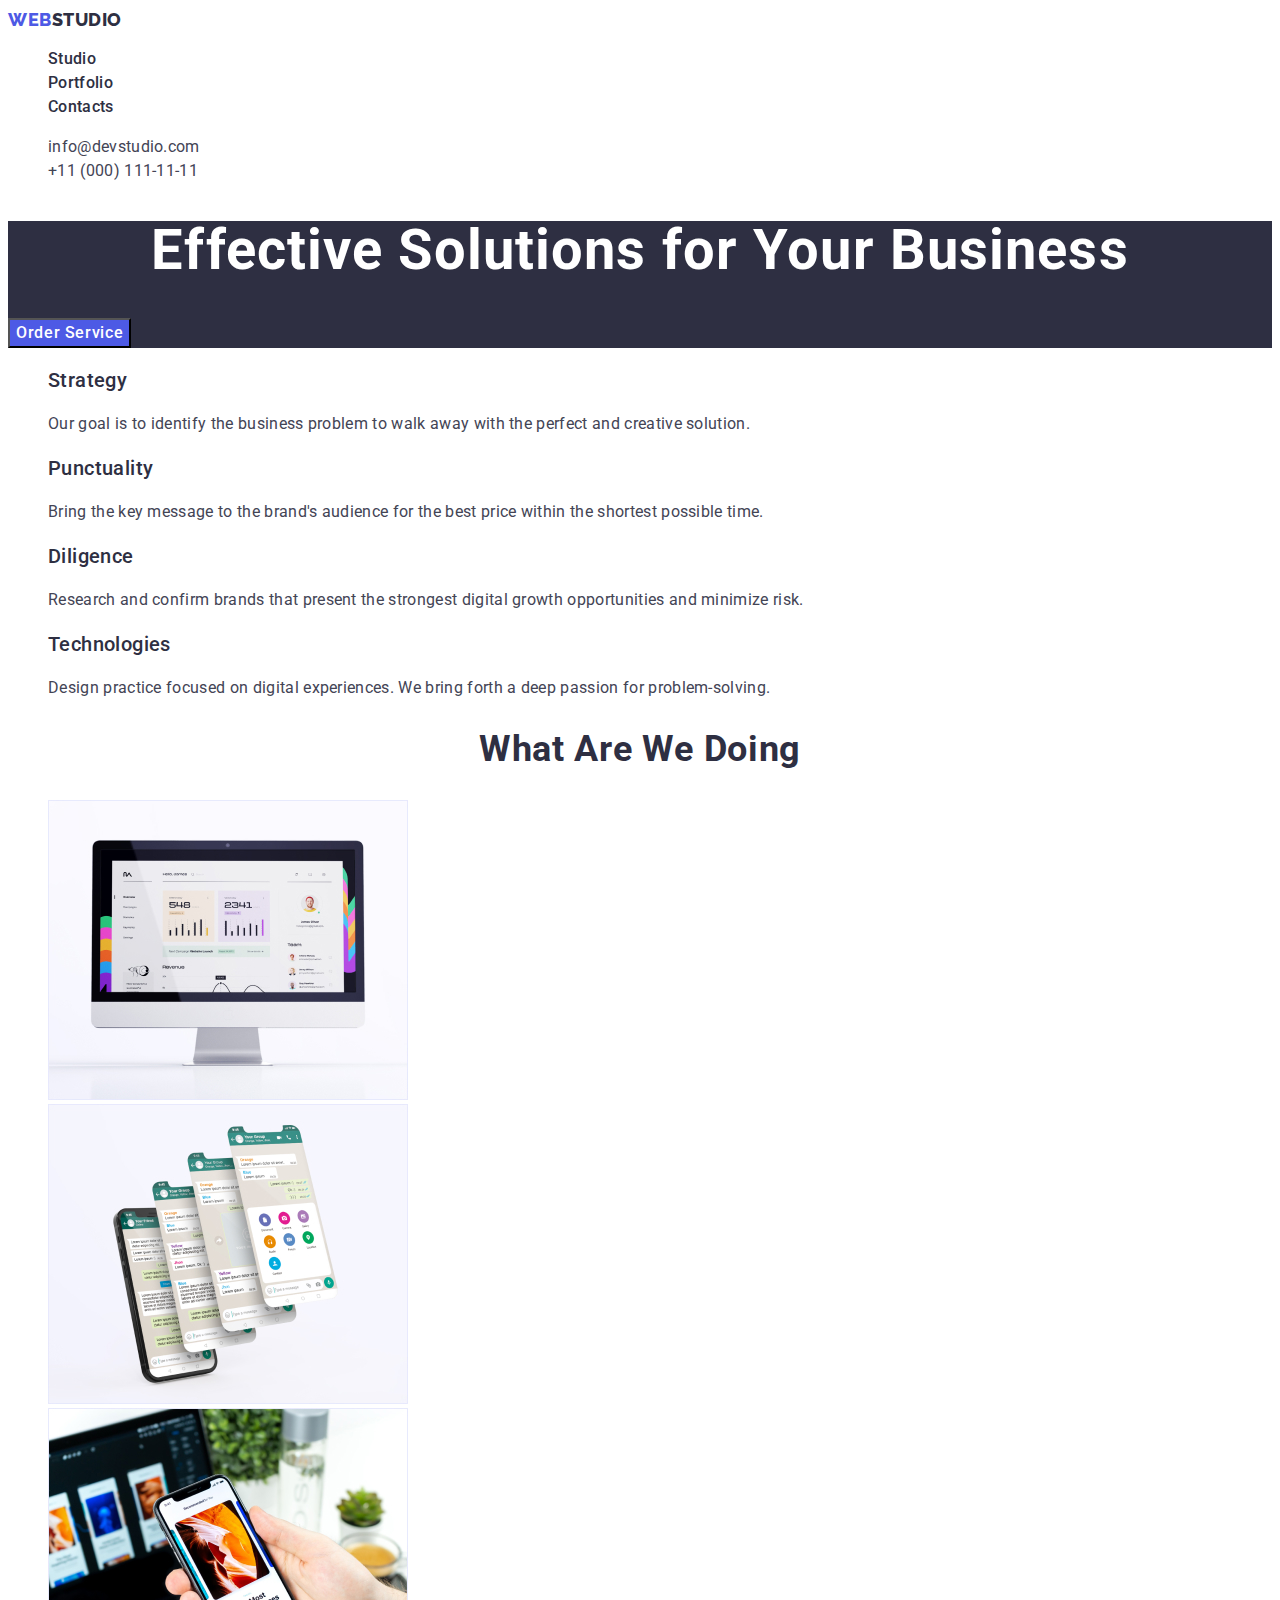
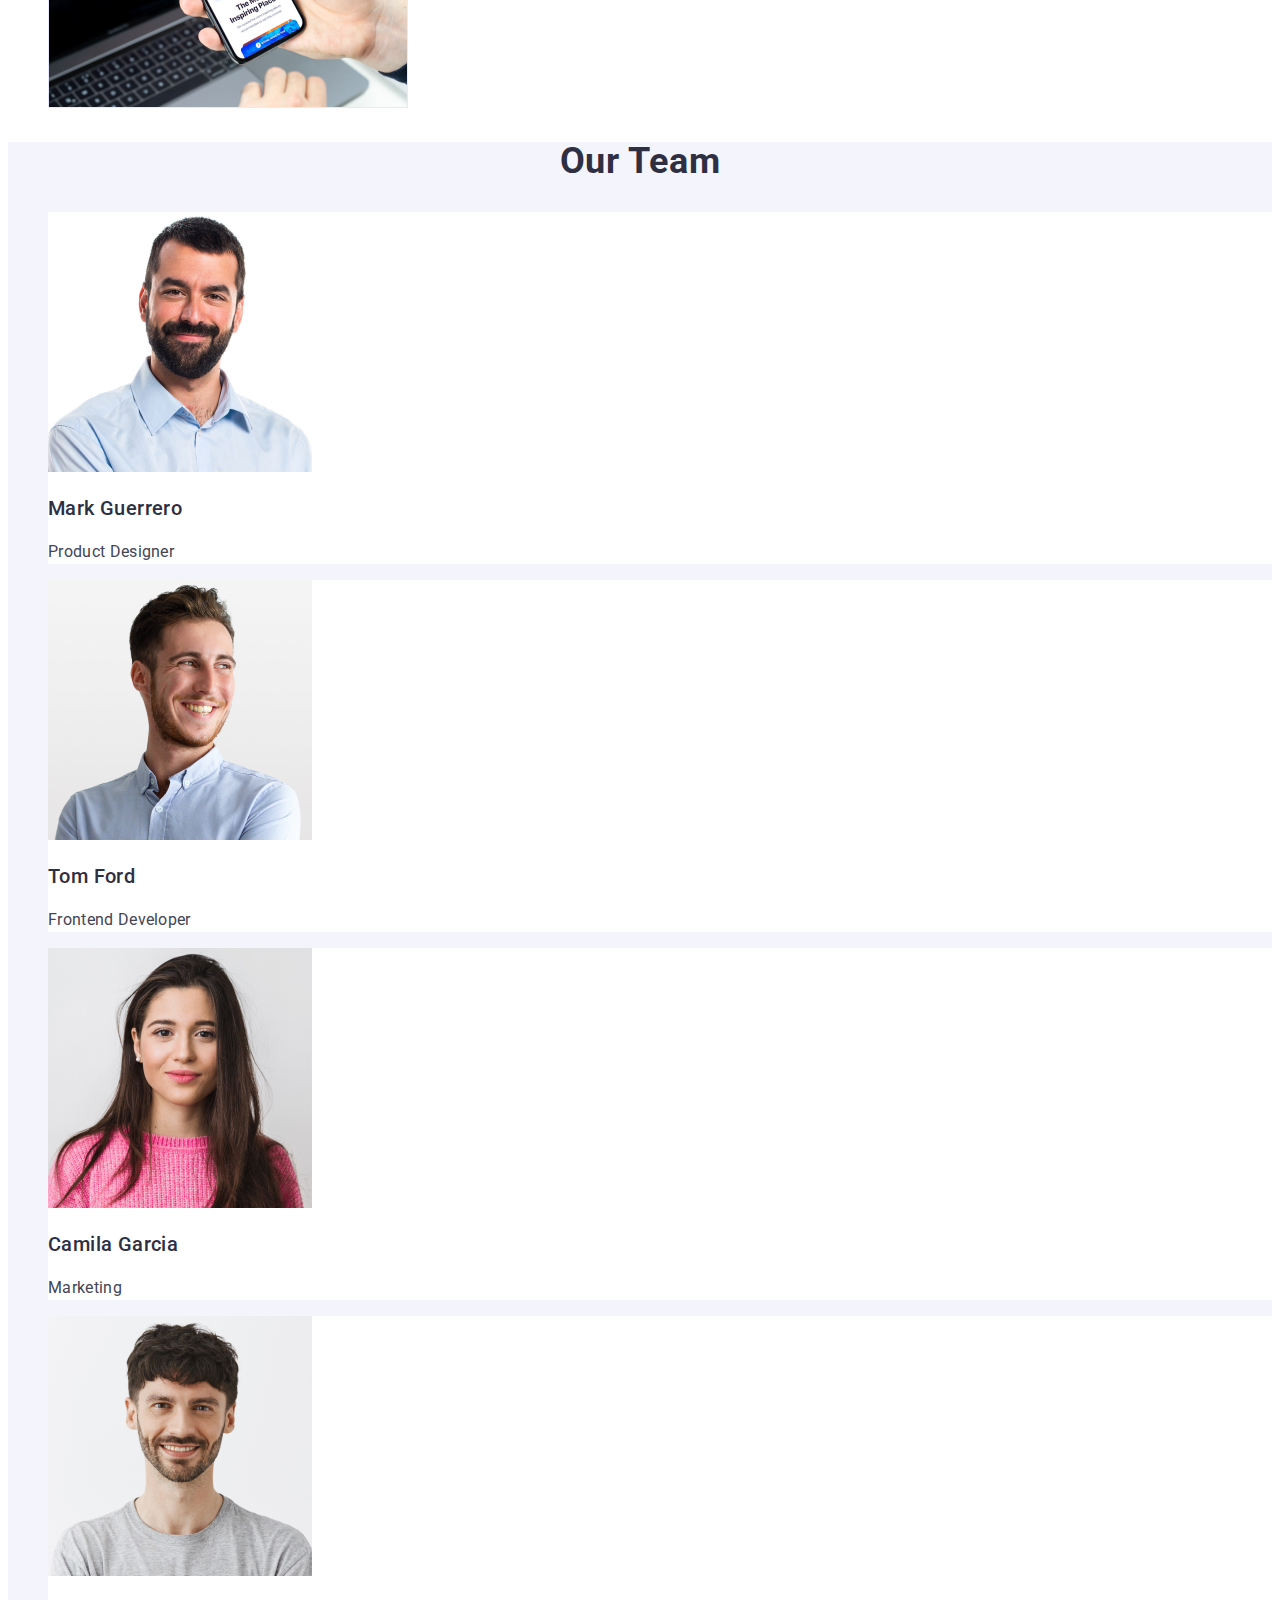
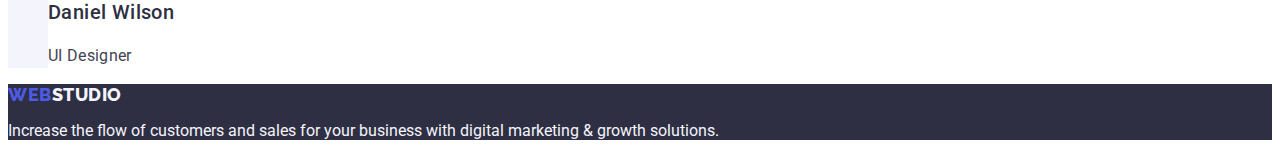
<file: index.html>
<!DOCTYPE html>
<html lang="en">

    <head>
        <meta charset="UTF-8">
        <meta http-equiv="X-UA-Compatible" content="IE=edge">
        <meta name="viewport" content="width=device-width, initial-scale=1.0">
        <title>Hw1</title>
        <link rel="preconnect" href="https://fonts.googleapis.com">
        <link rel="preconnect" href="https://fonts.gstatic.com" crossorigin>
        <link href="https://fonts.googleapis.com/css2?family=Raleway:wght@800&family=Roboto:wght@400;500;700;900&display=swap" rel="stylesheet">
        <link rel="stylesheet" href="./css/style.css">
    </head>

    <!-- Body -->

    <body class="body">

        <!-- Header -->
        <header>
        
            <nav>
        
        
                <a href="./index.html" class="link web-logo">Web<span class="head-studio">Studio</span></a>
        
                <ul class="list">
                    <li> <a href="./index.html" class="header-links link links"> Studio </a> </li>
                    <li> <a href="./portfolio.html" class="header-links link links"> Portfolio </a> </li>
                    <li> <a href="" class="header-links link links"> Contacts </a> </li>
                </ul>
            </nav>
        
            <address class="adress">
                <ul class="list">
                    <li><a href="mailto:info@devstudio.com" class="link adress-link links">info@devstudio.com</a></li>
                    <li><a href="tel:+110001111111" class="link adress-link links">+11 (000) 111-11-11</a></li>
                </ul>
            </address>
        </header>


        <!-- Main -->
        <main>
            <!-- Hero image -->
            <section class="first-sections">
                <h1 class="first-title">Effective Solutions for Your Business</h1>
                <button type="button" class="order-button">Order Service</button>
            </section>


            <!-- Section 1 -->
            <section class="second-sections">
                <h2 hidden class="hidden-title">Features</h2>
                <ul class="list">
                    <!-- Feature 1 -->
                    <li>
                        <h3 class="cards-title">Strategy</h3>
                        <p class="std-paragraph">Our goal is to identify the business problem to walk away with the perfect and creative solution.</p>
                    </li>
                    <!-- Feature 2 -->
                    <li>
                        <h3 class="cards-title">Punctuality</h3>
                        <p class="std-paragraph">Bring the key message to the brand's audience for the best price within the shortest possible time.</p>
                    </li>
                    <!-- Feature 3 -->
                    <li>
                        <h3 class="cards-title">Diligence</h3>
                        <p class="std-paragraph">Research and confirm brands that present the strongest digital growth opportunities and minimize risk.</p>
                    </li>
                    <!-- Feature 4 -->
                    <li>
                        <h3 class="cards-title">Technologies</h3>
                        <p class="std-paragraph">Design practice focused on digital experiences. We bring forth a deep passion for problem-solving.</p>
                    </li>
                </ul>
                    
            </section>


            <!-- Section 2 -->
            <section class="thrid-sections">
                <h2 class="second-title">What are we doing</h2>
                <ul class="list">
                    <li><img src="./images/img1.jpg" alt="Monitor info" width="360" height="300"></li>
                
                    <li><img src="./images/img2.jpg" alt="Phone screen" width="360" height="300"></li>
                
                    <li><img src="./images/img3.jpg" alt="Notebook and phone screen" width="360" height="300"></li>
                </ul>

            </section>


            <!-- Section 3 -->
            <section class="four-sections">
                <h2 class="thrid-title">Our Team</h2>
                <ul class="list">
                    <li class="team-list">
                        <img src="./images/img0.jpg" alt="Mark Guerrero" width="264" height="260">
                        
                        <h3 class="cards-title">Mark Guerrero</h3>
                        <p class="std-paragraph">Product Designer</p>
                        
                    </li>
                    <li class="team-list">
                        <img src="./images/img(1).jpg" alt="Monitor info" width="264" height="260">
                        
                        <h3 class="cards-title">Tom Ford</h3>
                        <p class="std-paragraph">Frontend Developer</p>
                        
                    </li>
                    <li class="team-list">
                        <img src="./images/img(2).jpg" alt="Camila Garcia" width="264" height="260">
                        
                        <h3 class="cards-title">Camila Garcia</h3>
                        <p class="std-paragraph">Marketing</p>
                        
                    </li>
                    <li class="team-list"> 
                        
                        <img src="./images/img(3).jpg" alt="Daniel Wilson" width="264" height="260">
                        <h3 class="cards-title">Daniel Wilson</h3>
                        <p class="std-paragraph">UI Designer</p>
                    </li>
                </ul>
            </section>


        </main>

    
        <!-- Footer -->
   
        <footer class="footer">
            <a href="./index.html" class="link web-logo">Web<span class="studio-color">Studio</span></a>
            <p class="foter-paragraph">Increase the flow of customers and sales for your business with digital marketing &#38; growth solutions.</p>
        </footer>
        
    </body>
</html>
</file>
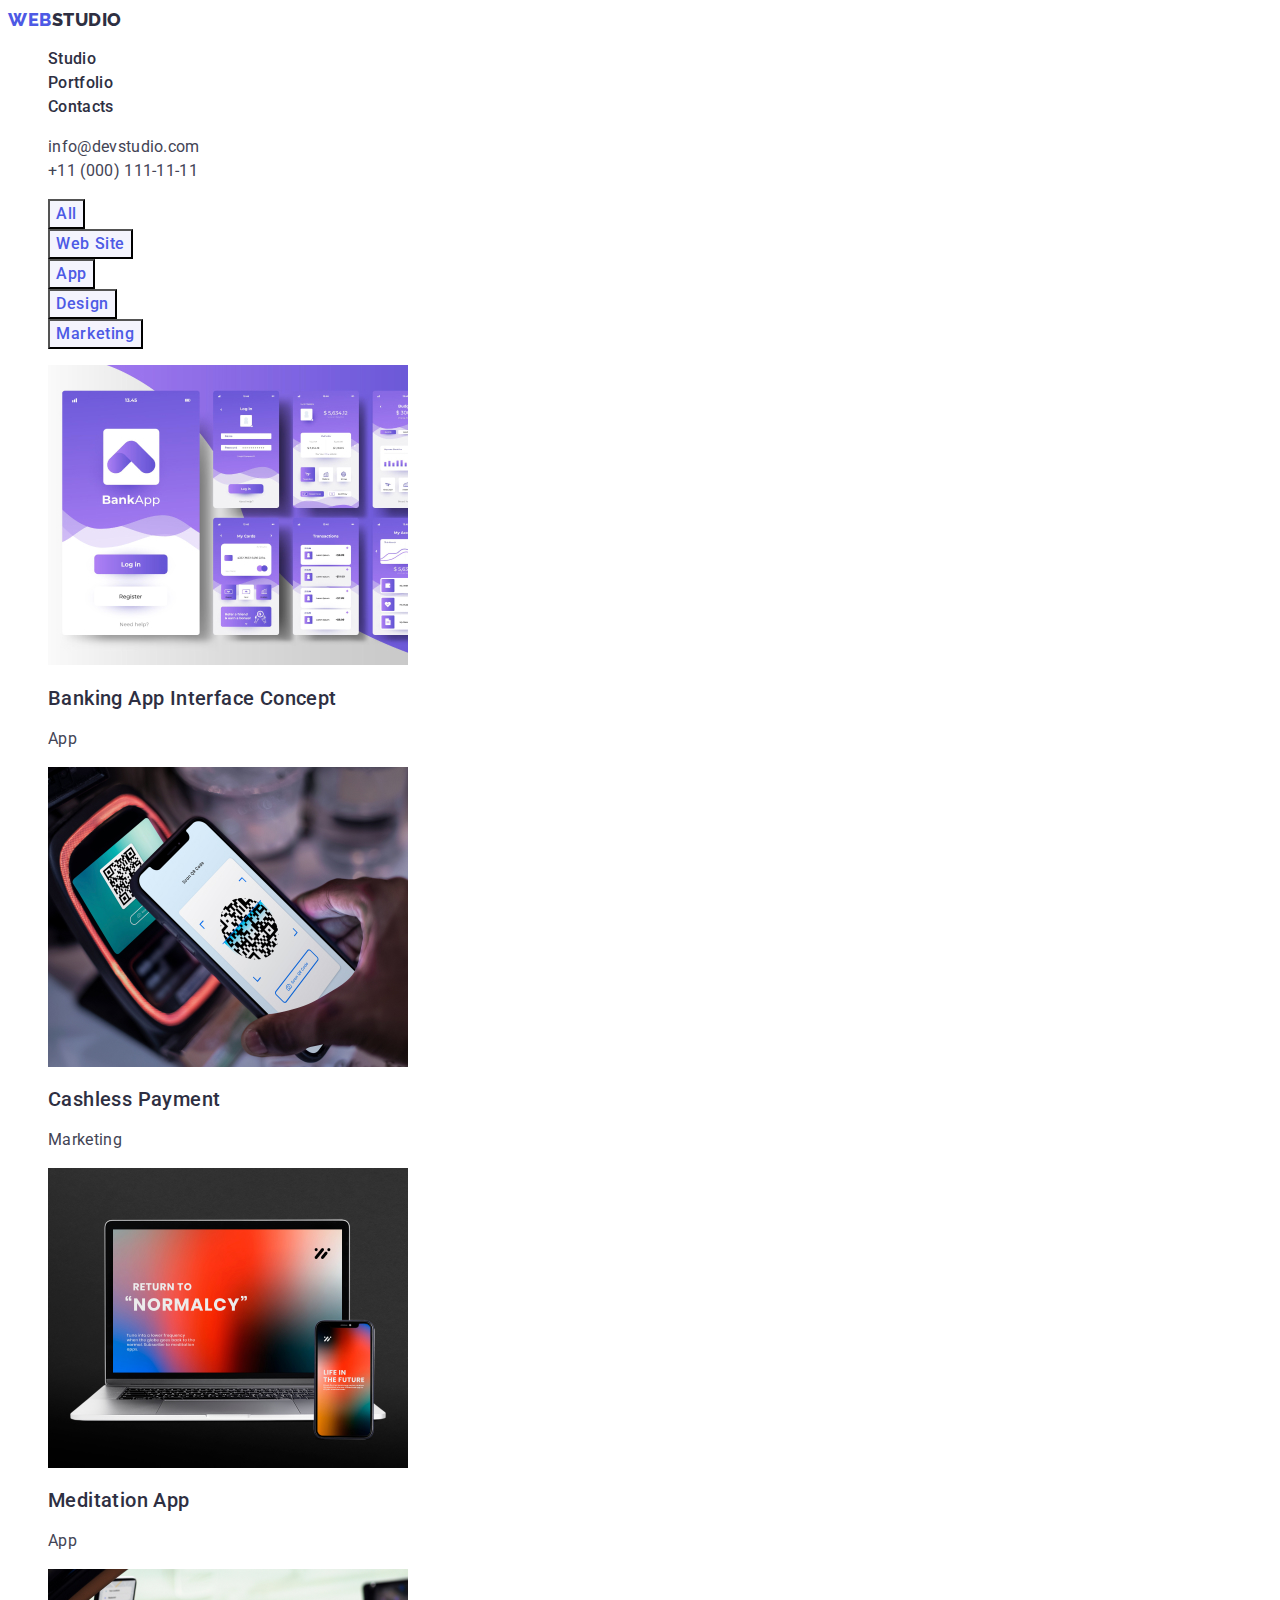
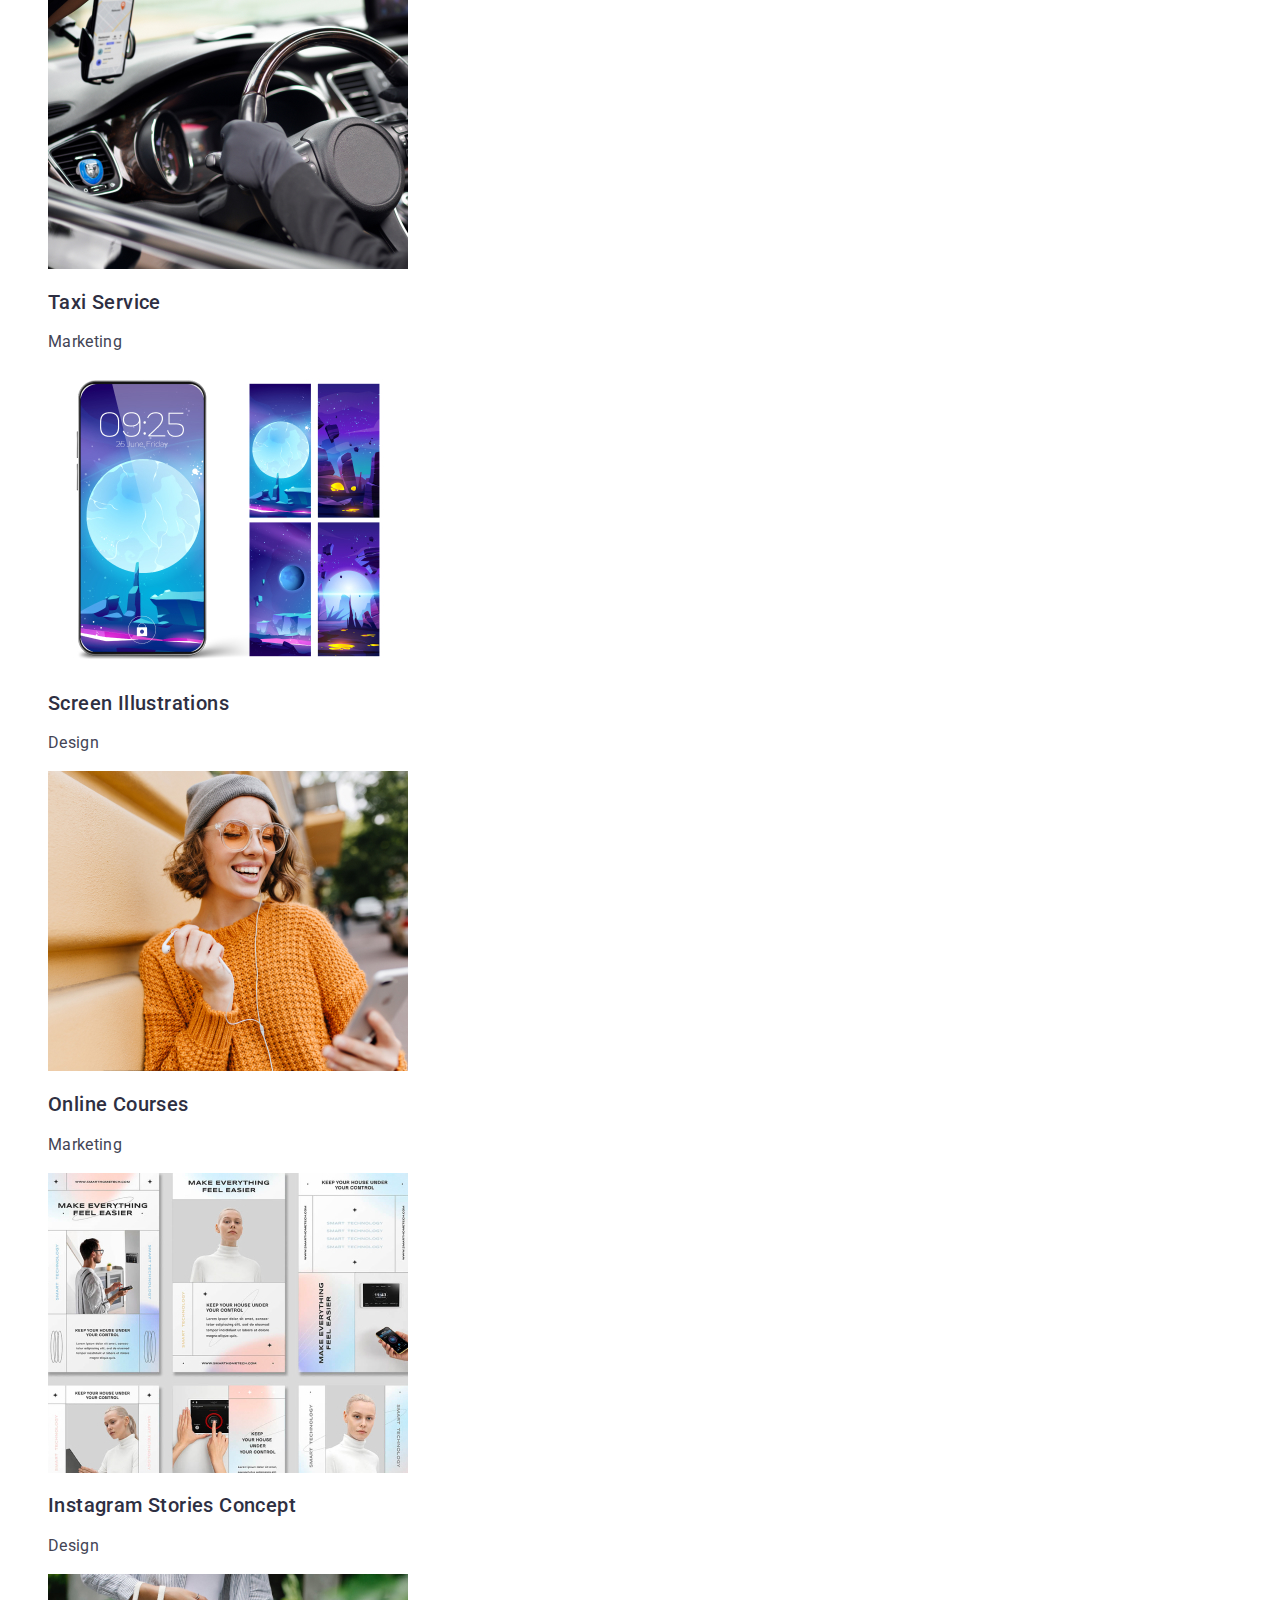
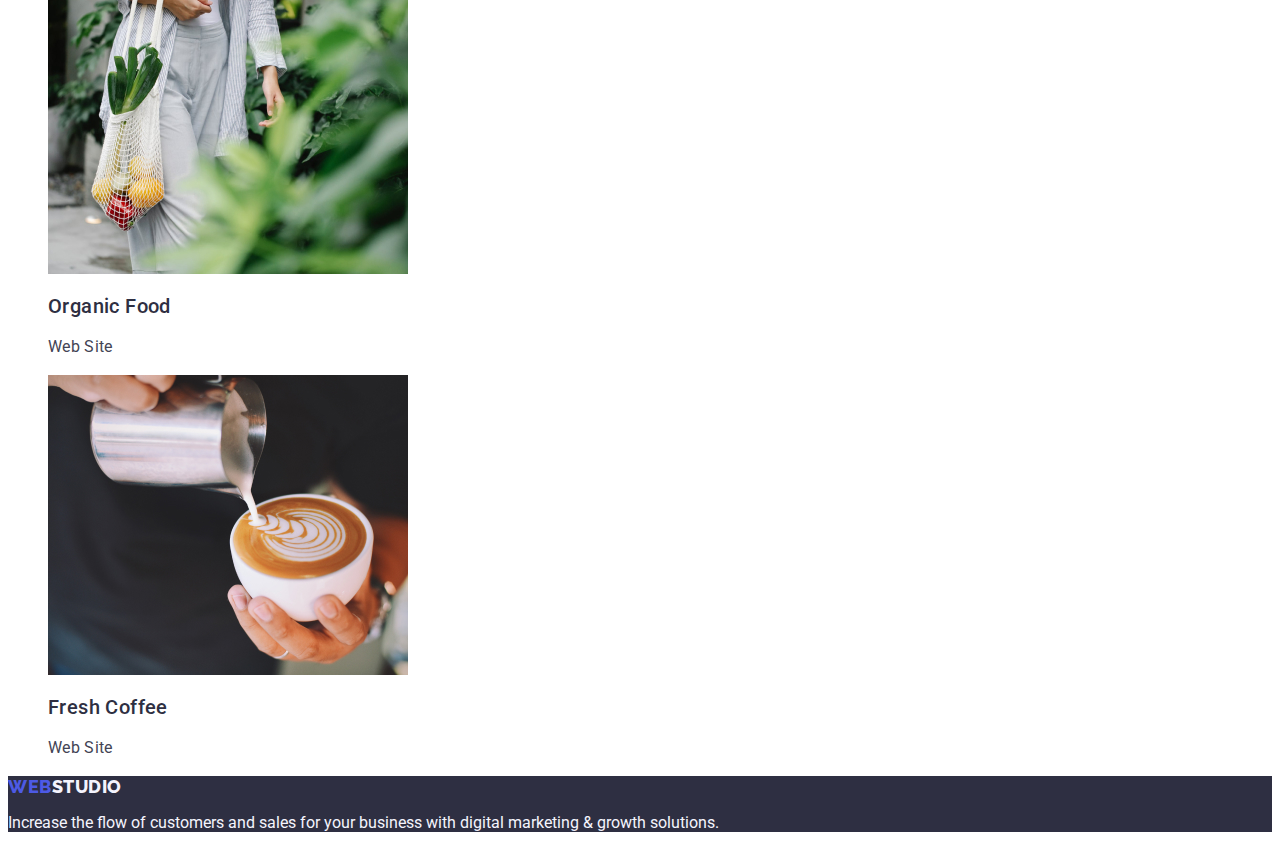
<file: portfolio.html>
<!DOCTYPE html>
<html lang="en">

    <head>
        <meta charset="UTF-8">
        <meta http-equiv="X-UA-Compatible" content="IE=edge">
        <meta name="viewport" content="width=device-width, initial-scale=1.0">
        <title>Hw1</title>
        <link rel="preconnect" href="https://fonts.googleapis.com">
        <link rel="preconnect" href="https://fonts.gstatic.com" crossorigin>
        <link href="https://fonts.googleapis.com/css2?family=Raleway:wght@800&family=Roboto:wght@400;500;700;900&display=swap" rel="stylesheet">
        <link rel="stylesheet" href="./css/style.css">
    </head>

    <!-- Body -->

    <body class="body">

        <!-- Header -->
        <header>
        
            <nav>
        
        
                <a href="./index.html" class="link web-logo">Web<span class="head-studio">Studio</span></a>
        
                <ul class="list">
                    <li> <a href="./index.html" class="header-links link links"> Studio </a> </li>
                    <li> <a href="./portfolio.html" class="header-links link links"> Portfolio </a> </li>
                    <li> <a href="" class="header-links link links"> Contacts </a> </li>
                </ul>
            </nav>
        
            <address class="adress">
                <ul class="list">
                    <li><a href="mailto:info@devstudio.com" class="link adress-link links">info@devstudio.com</a></li>
                    <li><a href="tel:+110001111111" class="link adress-link links">+11 (000) 111-11-11</a></li>
                </ul>
            </address>
        </header>



        <!-- Main content-->
        <main>
            
            <section class="portfolio-sections">
                <h1 hidden class="prtf-hidden-title">Buttons</h1>
                <!-- Filters Buttons -->
                <ul class="list">
                    <li>
                        <button type="button" class="filter-button">All</button>
                    </li>
                    <li>
                        <button type="button" class="filter-button">Web Site</button>
                    </li>
                    <li>
                        <button type="button" class="filter-button">App</button>
                    </li>
                    <li>
                        <button type="button" class="filter-button">Design</button>
                    </li>
                    <li>
                        <button type="button" class="filter-button">Marketing</button>
                    </li>
                </ul>

                <!-- Finger -->
                
                <!-- Rows -->

                
                <!-- Row 1 -->
                <ul class="list">
                    <!-- Project Card 1 -->
                    <li>
                        <a href="" class="link">
                        <img src="./images/violet-screens.jpg" alt="Violet-screens" width="360" height="300">
                        <h2 class="description">Banking App Interface Concept</h2>
                        <p class="prtf-paragraph">App</p>
                        </a>
                    </li>
                    <!-- Project Card 2 -->
                    <li>
                        <a href="" class="link">
                        <img src="./images/pay-phone.jpg" alt="Cars playment" width="360" height="300">
                        <h2 class="description">Cashless Payment</h2>
                        <p class="prtf-paragraph">Marketing</p>
                        </a>
                    </li>
                    <!-- Project Card 3 -->
                    <li>
                        <a href="" class="link">
                        <img src="./images/notebook.jpg" alt="Notebook" width="360" height="300">
                        <h2 class="description">Meditation App</h2>
                        <p class="prtf-paragraph">App</p>
                        </a>
                    </li>
                    <!-- Row 2 -->
                    <!-- Project Card 1 -->
                    <li>
                        <a href="" class="link">
                        <img src="./images/car-sterring.jpg" alt="Taxi" width="360" height="300">
                        <h2 class="description">Taxi Service</h2>
                        <p class="prtf-paragraph">Marketing</p>
                        </a>
                    </li>
                    <!-- Project Card 2 -->
                    <li>
                        <a href="" class="link">
                        <img src="./images/moon-on-screen.jpg" alt="Screen illustrations" width="360" height="300">
                        <h2 class="description">Screen Illustrations</h2>
                        <p class="prtf-paragraph">Design</p>
                        </a>
                    </li>
                    <!-- Project Card 3 -->
                    <li>
                        <a href="" class="link">
                        <img src="./images/girl.jpg" alt="Smile girl" width="360" height="300">
                        <h2 class="description">Online Courses</h2>
                        <p class="prtf-paragraph">Marketing</p>
                        </a>
                    </li>
                    <!-- Row 3 -->
                    <!-- Project Card 1 -->
                    <li>
                        <a href="" class="link">
                        <img src="./images/ankets.jpg" alt="Instagram stories concept" width="360" height="300">
                        <h2 class="description">Instagram Stories Concept</h2>
                        <p class="prtf-paragraph">Design</p>
                        </a>
                    </li>
                    <!-- Project Card 2 -->
                    <li>
                        <a href="" class="link">
                        <img src="./images/fruit-pack.jpg" alt="Organic food" width="360" height="300">
                        <h2 class="description">Organic Food</h2>
                        <p class="prtf-paragraph">Web Site</p>
                        </a>
                    </li>
                    <!-- Project Card 3 -->
                    <li>
                        <a href="" class="link">
                        <img src="./images/coffe.jpg" alt="Fresh coffee" width="360" height="300">
                        <h2 class="description">Fresh Coffee</h2>
                        <p class="prtf-paragraph">Web Site</p>
                        </a>
                    </li>

                </ul>

            </section>
        </main>
        

        <!-- Footer -->
        
        <footer class="footer">
            <a href="./index.html" class="link web-logo">Web<span class="studio-color">Studio</span></a>
            <p class="foter-paragraph">Increase the flow of customers and sales for your business with digital marketing &#38; growth solutions.</p>
        </footer>
    </body>
    
</html>
</file>
<file: css/style.css>
:root {
	--iris: #4d5ae5;
	--ocean: #404bbf;
	--navy-blue: #2e2f42;
	--green: #31d0aa;
	--slate: #434455;
	--light-slate: #8e8f99;
	--cornflower: #e7e9fc;
	--cloud: #f4f4fd;
	--navy-blue-modal: #2e2f42;
	--grey: #2e2f42;
	--white: #ffffff;
	--dairy: #fcfcfc;
}

/* Other */
.body {
font-family: "Roboto", sans-serif;
color: var(--slate);
background-color: var(--white);
}
.link { text-decoration: none; 
}
.adress-link {
color: var(--slate);
}
.links:hover, .links:focus {color: var(--ocean); cursor: pointer}

.list {list-style: none;
}
.adress {
font-style: normal;
font-weight: 400;
font-size: 16px;
line-height: 1.5;
letter-spacing: 0.02em;
}

.header-links{
font-weight: 500;
font-size: 16px;
line-height: 1.5;
letter-spacing: 0.02em;
color: var(--grey);
}

.web-logo {
font-family: "Raleway", sans-serif;
font-weight: 800;
font-size: 18px;
display: flex;
align-items: center;
line-height: 1.17;
letter-spacing: 0.03em;
text-transform: uppercase;
color: var(--iris);
}
.head-studio {
font-family: "Raleway", sans-serif;
font-weight: 800;
font-size: 18px;
line-height: 1.3;
display: flex;
align-items: center;
letter-spacing: 0.03em;
text-transform: uppercase;
color: var(--navy-blue);
}

/* Studio */

.first-sections {
background-color: var(--grey);
}
.first-title {
font-weight: 700;
font-size: 56px;
text-align: center;
letter-spacing: 0.02em;
line-height: 1.07;
color: var(--white);
}
.order-button {
font-family: "Roboto", sans-serif;
background-color: var(--iris);
font-weight: 500;
font-size: 16px;
line-height: 1.5;
display: flex;
align-items: center;
letter-spacing: 0.04em;
color: var(--white);
cursor: pointer;
}
.order-button:hover, .order-button:focus {background-color: var(--ocean);}

.second-sections {
}
.hidden-title {
}
.cards-title {
font-weight: 500;
font-size: 20px;
line-height: 1.2;
letter-spacing: 0.02em;
color: var(--navy-blue);
}
.std-paragraph {
font-weight: 400;
font-size: 16px;
line-height: 1.5;
letter-spacing: 0.02em;
color: var(--slate);
}
.thrid-sections {
}
.second-title {
font-weight: 700;
font-size: 36px;
text-align: center;
line-height: 1.11;
letter-spacing: 0.02em;
text-transform: capitalize;
color: var(--navy-blue);
}
.four-sections {background-color: var(--cloud);
}
.thrid-title {
font-weight: 700;
font-size: 36px;
line-height: 1.11;
text-align: center;
letter-spacing: 0.02em;
text-transform: capitalize;
color: var(--navy-blue);
}
.team-list {
background-color: var(--white);
}


/* Portfolio */

.portfolio-sections {
}
.prtf-hidden-title {
}
.filter-button {
font-family: "Roboto", sans-serif;
font-weight: 500;
font-size: 16px;
display: flex;
align-items: center;
text-align: center;
line-height: 1.5;
letter-spacing: 0.04em;
background-color: var(--cloud);
color: var(--iris);
cursor: pointer;
}
.filter-button:hover, .filter-button:focus {background-color: var(--ocean); color: var(--white);}

.description {
font-weight: 500;
font-size: 20px;
letter-spacing: 0.02em;
line-height: 1.2;
color: var(--navy-blue);
}
.prtf-paragraph{
font-weight: 400;
font-size: 16px;
letter-spacing: 0.02em;
line-height: 1.5;
color: var(--slate);
}


/* Footer */
.foter-paragraph {
color: var(--cloud);
}
.footer {
background-color: var(--navy-blue);
}
.studio-color {
font-family: "Raleway", sans-serif;
font-weight: 800;
font-size: 18px;
display: flex;
align-items: center;
letter-spacing: 0.03em;
line-height: 1.17;
text-transform: uppercase;
color: var(--cloud);
}
</file>
